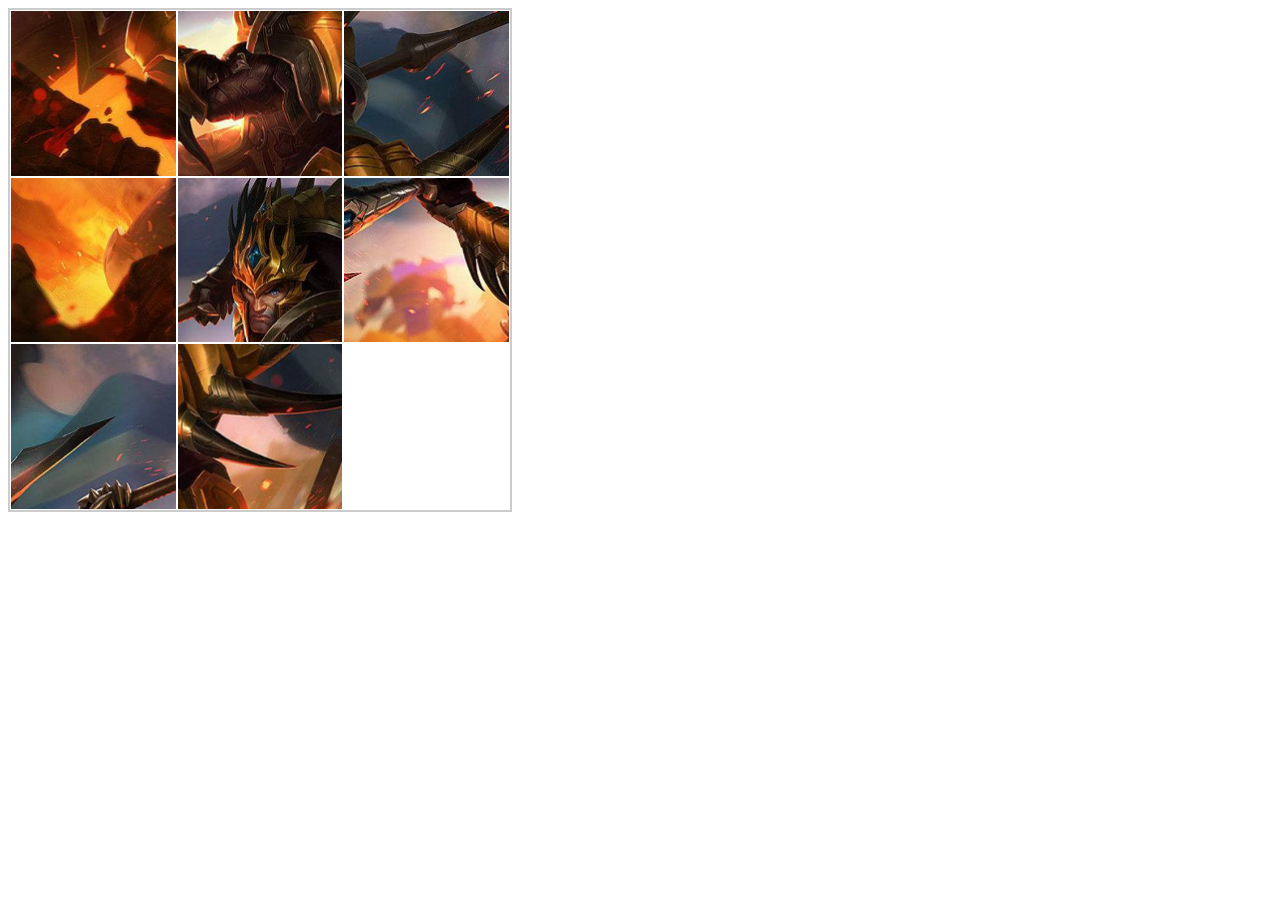
<file: 拼图游戏/index.html>
<!DOCTYPE html>
<html lang="en">
<head>
    <meta charset="UTF-8">
    <meta name="viewport" content="width=device-width, initial-scale=1.0">
    <meta http-equiv="X-UA-Compatible" content="ie=edge">
    <title>Document</title>
</head>
<body>
    <div id="game">

    </div>
    <script src="./script/index.js"></script>
</body>
</html>
</file>
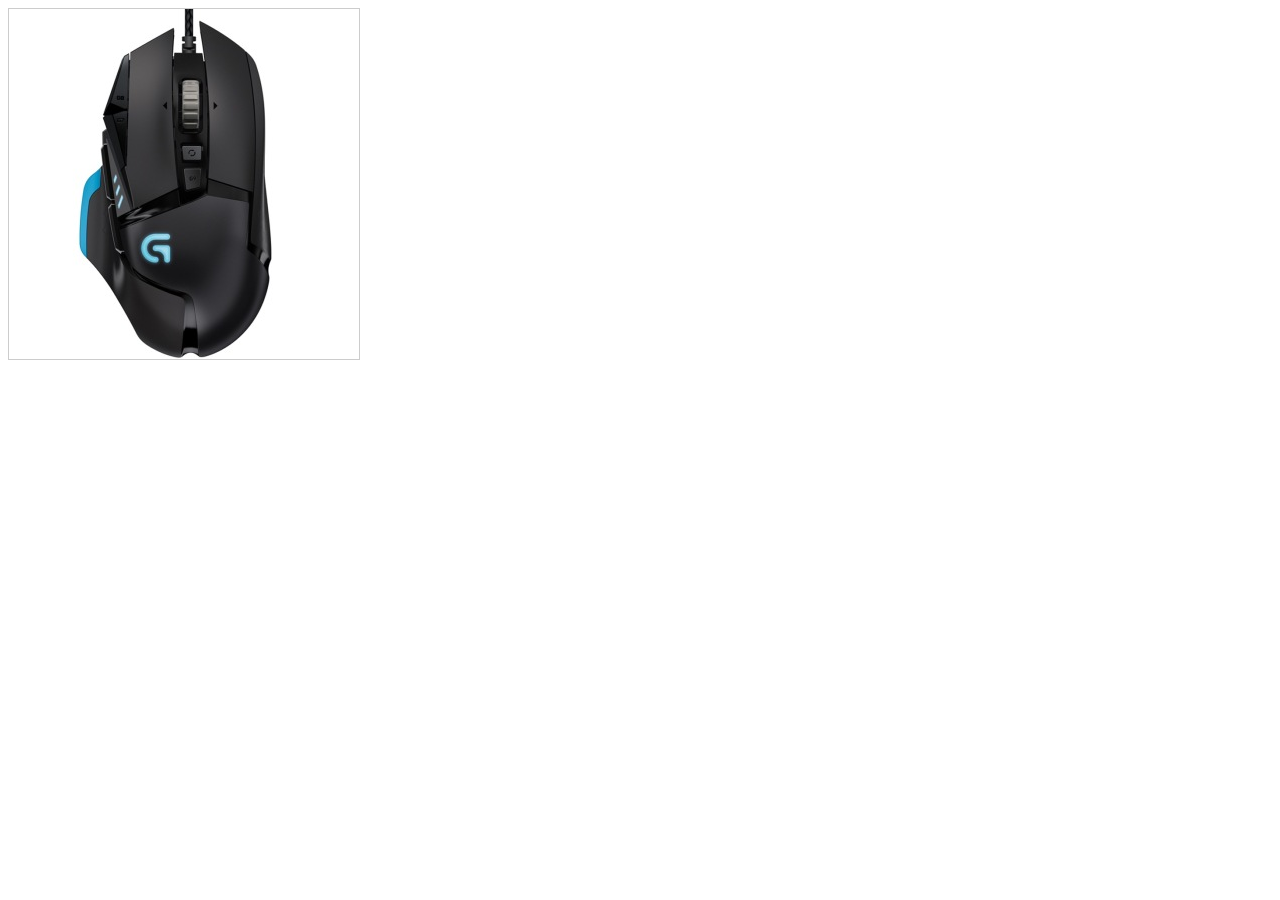
<file: 放大镜/index.html>
<!DOCTYPE html>
<html lang="en">
  <head>
    <meta charset="UTF-8" />
    <meta name="viewport" content="width=device-width, initial-scale=1.0" />
    <title>Document</title>
    <style>
      .small {
        width: 350px;
        height: 350px;
        border: 1px solid #ccc;
        float: left;
        background-clip: padding-box;
        position: relative;
      }
      .big {
        width: 540px;
        height: 540px;
        border: 1px solid #ccc;
        float: left;
        margin-left: 10px;
        background-clip: padding-box;
        display: none;
      }

      .small .move {
        position: absolute;
        background: rgba(200, 200, 50, 0.5);
        border: 1px solid #999;
        box-sizing: border-box;
        cursor: move;
        display: none;
      }
    </style>
  </head>
  <body>
    <div class="small">
      <div class="move"></div>
    </div>
    <div class="big"></div>

    <script src="index.js"></script>
  </body>
</html>
</file>
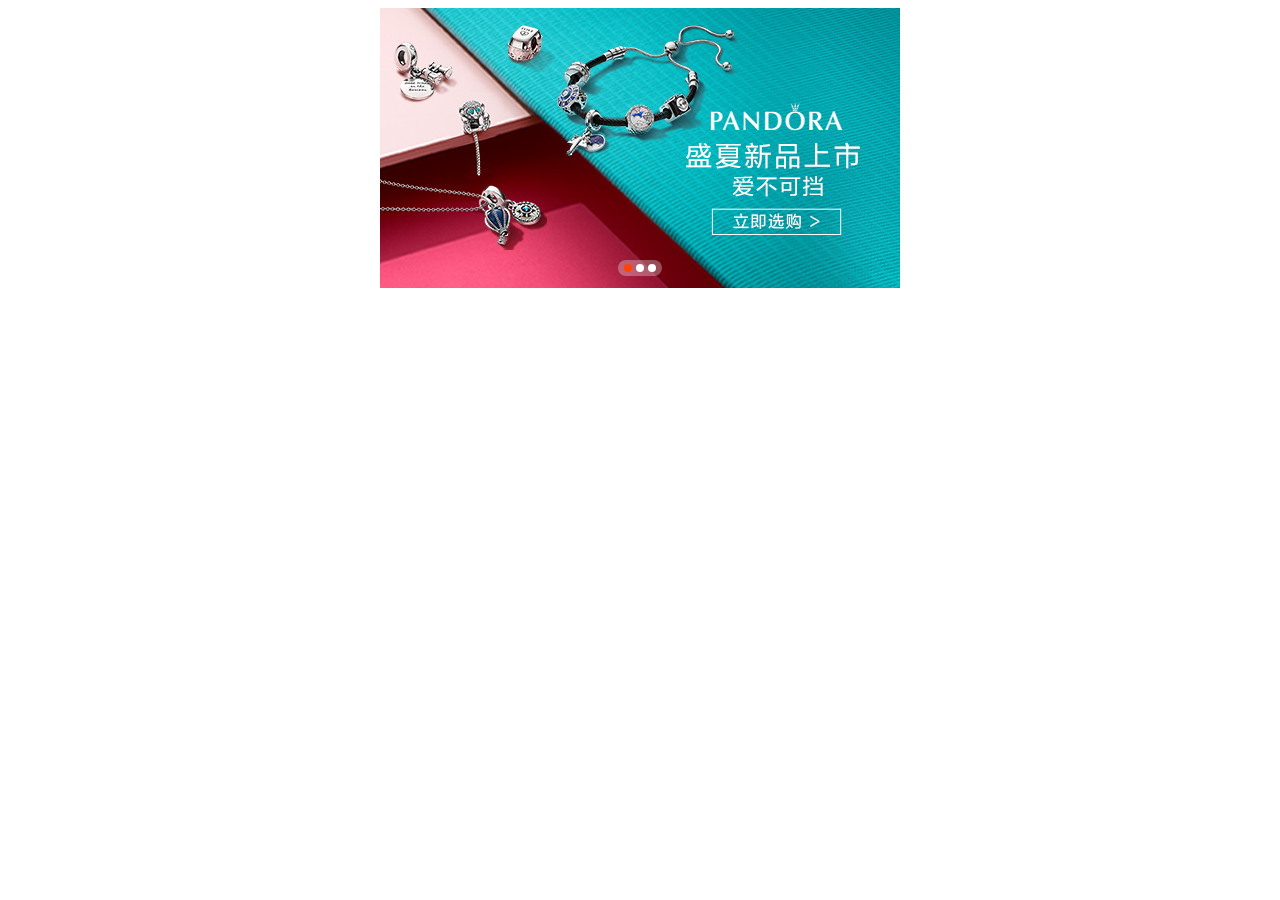
<file: 无缝轮播图/index.html>
<!DOCTYPE html>
<html lang="en">

<head>
    <meta charset="UTF-8">
    <meta name="viewport" content="width=device-width, initial-scale=1.0">
    <meta http-equiv="X-UA-Compatible" content="ie=edge">
    <title>Document</title>
    <link rel="stylesheet" href="css/index.css">
</head>

<body>
    <div class="banner">
        <div class="imgs">
            <a href=""><img src="img/1.jpg" alt=""></a>
            <a href=""><img src="img/2.webp" alt=""></a>
            <a href=""><img src="img/3.jpg" alt=""></a>
        </div>
        <div class="dots">
        </div>

        <div class="arrow">
            <div class="item left">&lt;</div>
            <div class="item right">&gt;</div>
        </div>
    </div>

    <script src="script/index.js"></script>
</body>

</html>
</file>
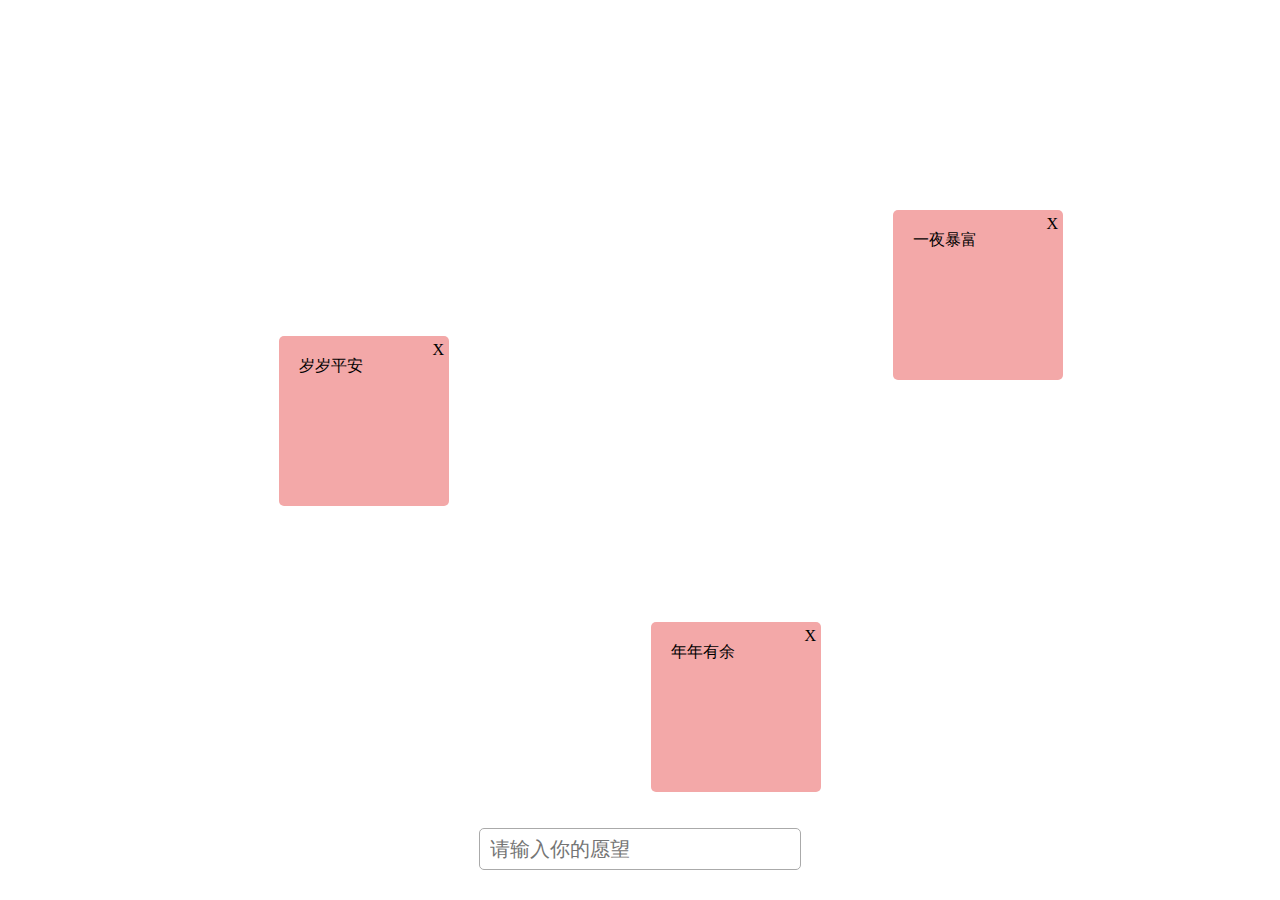
<file: 许愿墙/index.html>
<!DOCTYPE html>
<html lang="en">

<head>
    <meta charset="UTF-8">
    <meta name="viewport" content="width=device-width, initial-scale=1.0">
    <meta http-equiv="X-UA-Compatible" content="ie=edge">
    <title>Document</title>
    <link rel="stylesheet" href="index.css">
</head>

<body>
    <div id="container">
    </div>
    <input type="text" placeholder="请输入你的愿望">
    <script src="index.js"></script>
</body>

</html>
</file>
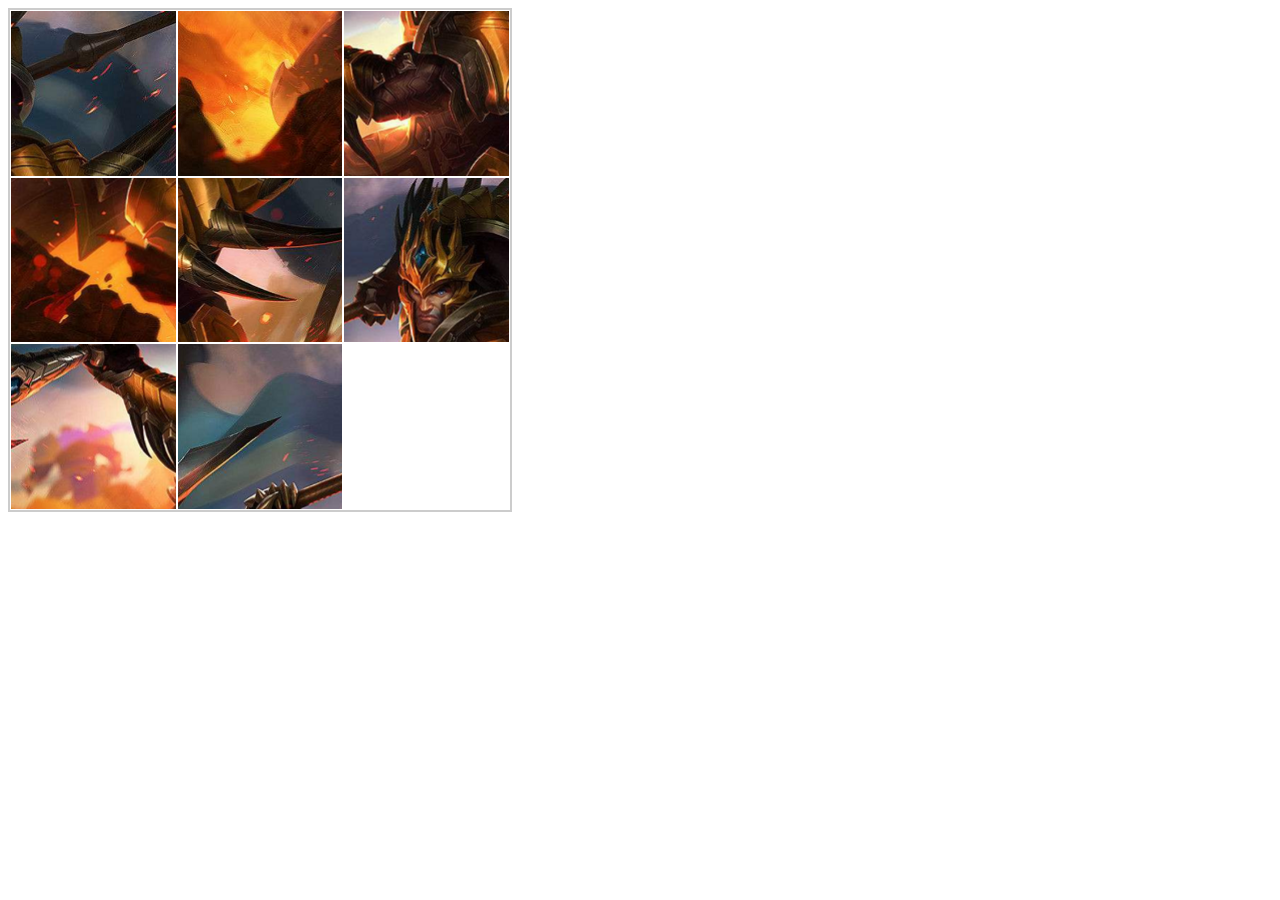
<file: 拼图游戏/备份/index.html>
<!DOCTYPE html>
<html lang="en">
<head>
    <meta charset="UTF-8">
    <meta name="viewport" content="width=device-width, initial-scale=1.0">
    <meta http-equiv="X-UA-Compatible" content="ie=edge">
    <title>Document</title>
</head>
<body>
    <div id="game">

    </div>
    <script src="script/index.js"></script>
</body>
</html>
</file>
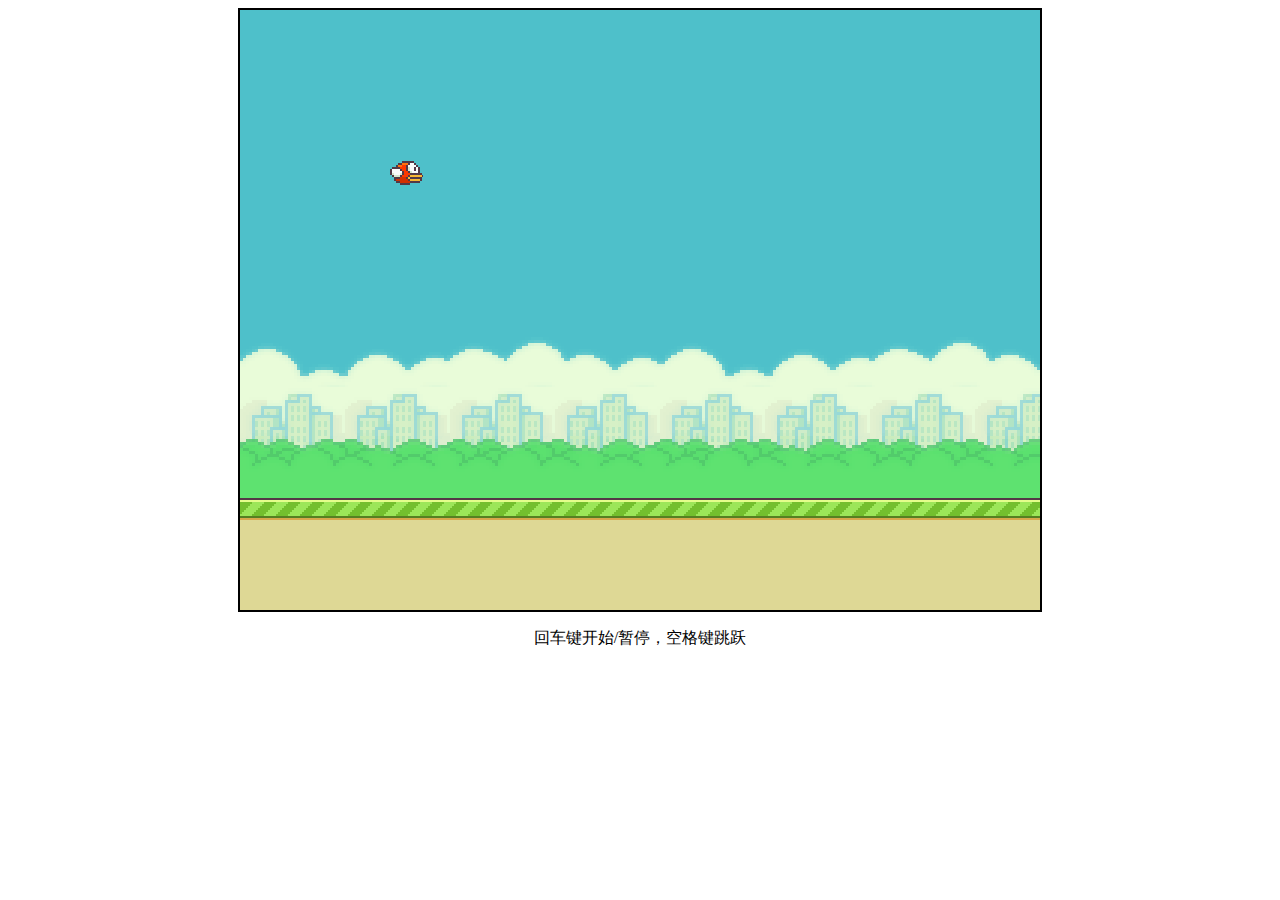
<file: 像素鸟小游戏/bird.html>
<!DOCTYPE html>
<html lang="en">
  <head>
    <meta charset="UTF-8" />
    <meta name="viewport" content="width=device-width, initial-scale=1.0" />
    <title>Document</title>
    <style>
      .game {
        width: 800px;
        height: 600px;
        border: 2px solid;
        margin: 0 auto;
        position: relative;
        overflow: hidden;
      }
      .game .sky {
        height: 100%;
        width: 200%;
        background: url("img/sky.png");
        position: absolute;
        left: 0;
        top: 0;
      }
      .game .land {
        height: 112px;
        width: 200%;
        position: absolute;
        left: 0;
        bottom: 0;
        background: url("img/land.png");
      }
      .game .bird {
        width: 33px;
        height: 26px;
        position: absolute;
        left: 150px;
        top: 150px;
        background: url("img/bird.png");
      }
      p {
        text-align: center;
      }
      .pipe {
        position: absolute;
        width: 52px;
      }

      .up {
        background: url("img/pipeDown.png") no-repeat;
        background-position: left bottom;
      }

      .down {
        background: url("img/pipeUp.png") no-repeat;
      }

      .game .over {
        position: absolute;
        width: 100%;
        height: 100%;
        left: 0;
        top: 0;
        background: rgba(0, 0, 0, 0.5);
        z-index: 9;
        line-height: 600px;
        color: #fff;
        font-size: 5em;
        text-align: center;
        display: none;
      }
    </style>
  </head>
  <body>
    <div class="game">
      <div class="sky"></div>
      <div class="land"></div>
      <div class="bird"></div>
      <div class="over">游戏结束</div>
    </div>
    <p>回车键开始/暂停，空格键跳跃</p>
    <script src="./bird.js"></script>
  </body>
</html>
</file>
<file: 无缝轮播图/css/index.css>
.banner {
    width: 520px;
    height: 280px;
    /* background: red; */
    margin: 0 auto;
    overflow: hidden;
    position: relative;
}
.banner .imgs{
    overflow: hidden;
}

.banner .imgs img{
    width: 520px;
    height: 280px;
    display: block;
}

.banner .imgs a{
    float: left;
}

.banner .dots{
    position: absolute;
    background: rgba(255,255,255,.3);
    left: 0;
    right: 0;
    margin: 0 auto;
    bottom: 12px;
    padding: 2px 4px;
    border-radius: 8px;
}

.banner .dots span{
    float: left;
    width: 8px;
    height: 8px;
    margin: 2px;
    background: #fff;
    border-radius: 50%;
    cursor: pointer;
}

.banner .dots span.active{
    background: #f40;
}

.banner:hover .arrow{
    display: block;
}

.banner .arrow{
    display: none;
}

.banner .arrow .item{
    position: absolute;
    top: 100px;
    background: rgba(0,0,0,.3);
    color: #fff;
    width: 20px;
    height: 30px;
    line-height: 30px;
    cursor: pointer;
}

.banner .arrow .item:hover{
    background: rgba(0,0,0,.5);
}

.banner .arrow .left{
    left: 0;
    border-radius: 0 17px 17px 0;
}

.banner .arrow .right{
    right: 0;
    border-radius: 17px 0 0 17px;
    padding-left: 7px;
    box-sizing: border-box;
}
</file>
<file: 许愿墙/index.css>
body, p{
    margin: 0;
}

.paper{
    width: 170px;
    height: 170px;
    background: rgb(243, 168, 168);
    border-radius: 5px;
    box-sizing: border-box;
    padding: 20px;
    position: fixed;
    left: 100px;
    top: 100px;
    cursor: move;
}

.paper span{
    cursor: pointer;
    position: absolute;
    right: 5px;
    top: 5px;
}

input{
    position: fixed;
    width: 300px;
    height: 40px;
    padding: 0 10px;
    border: 1px solid #aaa;
    font-size: 20px;
    border-radius: 5px;
    left: 0;
    right: 0;
    margin: 0 auto;
    bottom: 30px;
}
</file>
